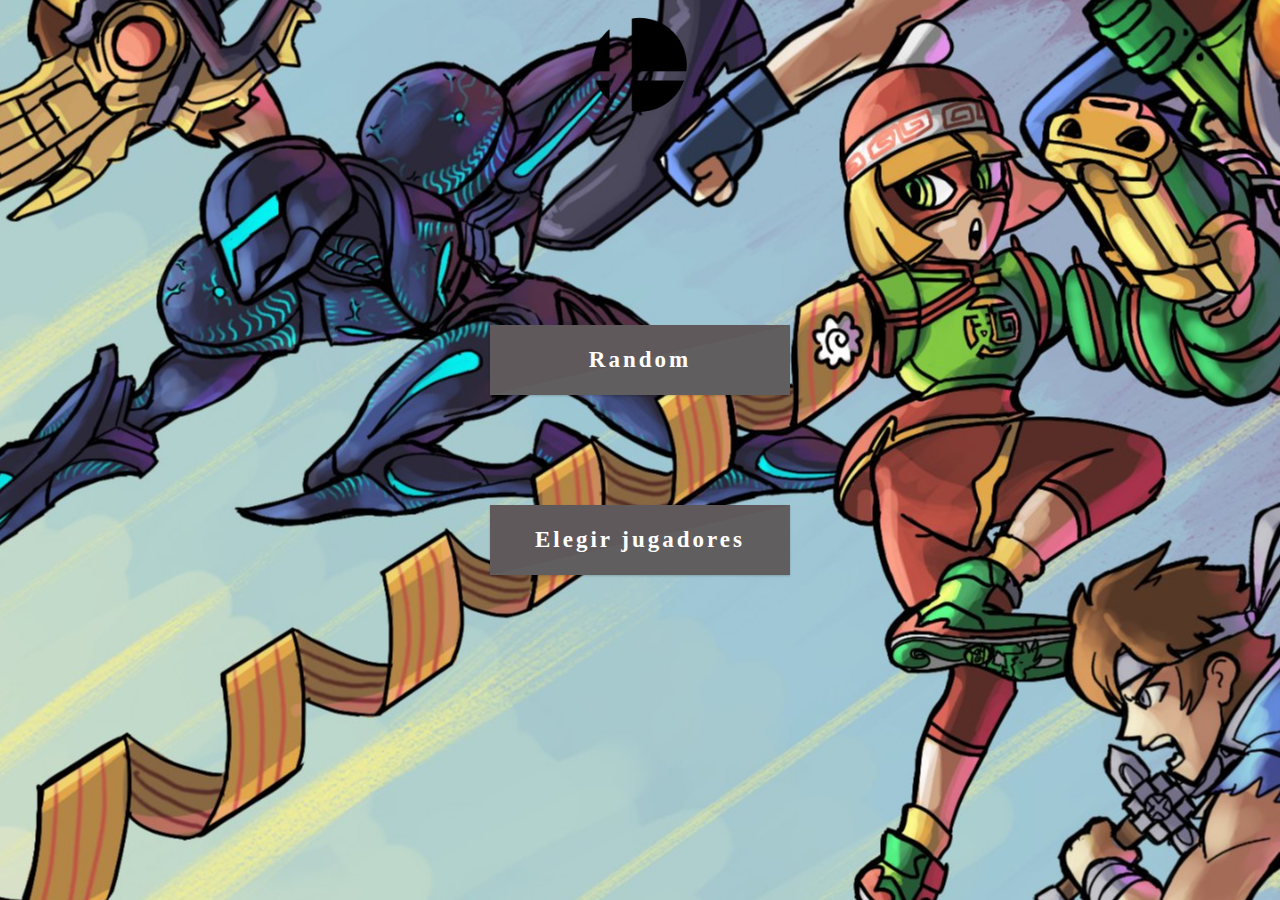
<file: index.HTML>
<!DOCTYPE html>
<html lang="en">

<head>
  <meta charset="UTF-8" />
  <meta name="viewport" content="width=device-width, initial-scale=1.0" />
  <link rel="stylesheet" href="style.css" />
  <script src="https://ajax.googleapis.com/ajax/libs/jquery/3.5.1/jquery.min.js"></script>
  <script src="script.js"></script>
  <title>Smash</title>
</head>

<body>
  <div class="div-header">
    <img src="assets/SmashBall.png" width="100px" align="right" />
  </div>

  
  <div class="wrapper1">
    <button id="boton" onclick="location.href='random.HTML'">
      Random
      <span></span>
      <span></span>
      <span></span>
      <span></span>
    </button>
  </div>
  <br>
  <br>
  <div class="wrapper3">
    <button id="boton" onclick="location.href='seleccion.HTML'">
      Elegir jugadores
      <span></span>
      <span></span>
      <span></span>
      <span></span>
    </button>
  </div>
</body>

</html>
</file>
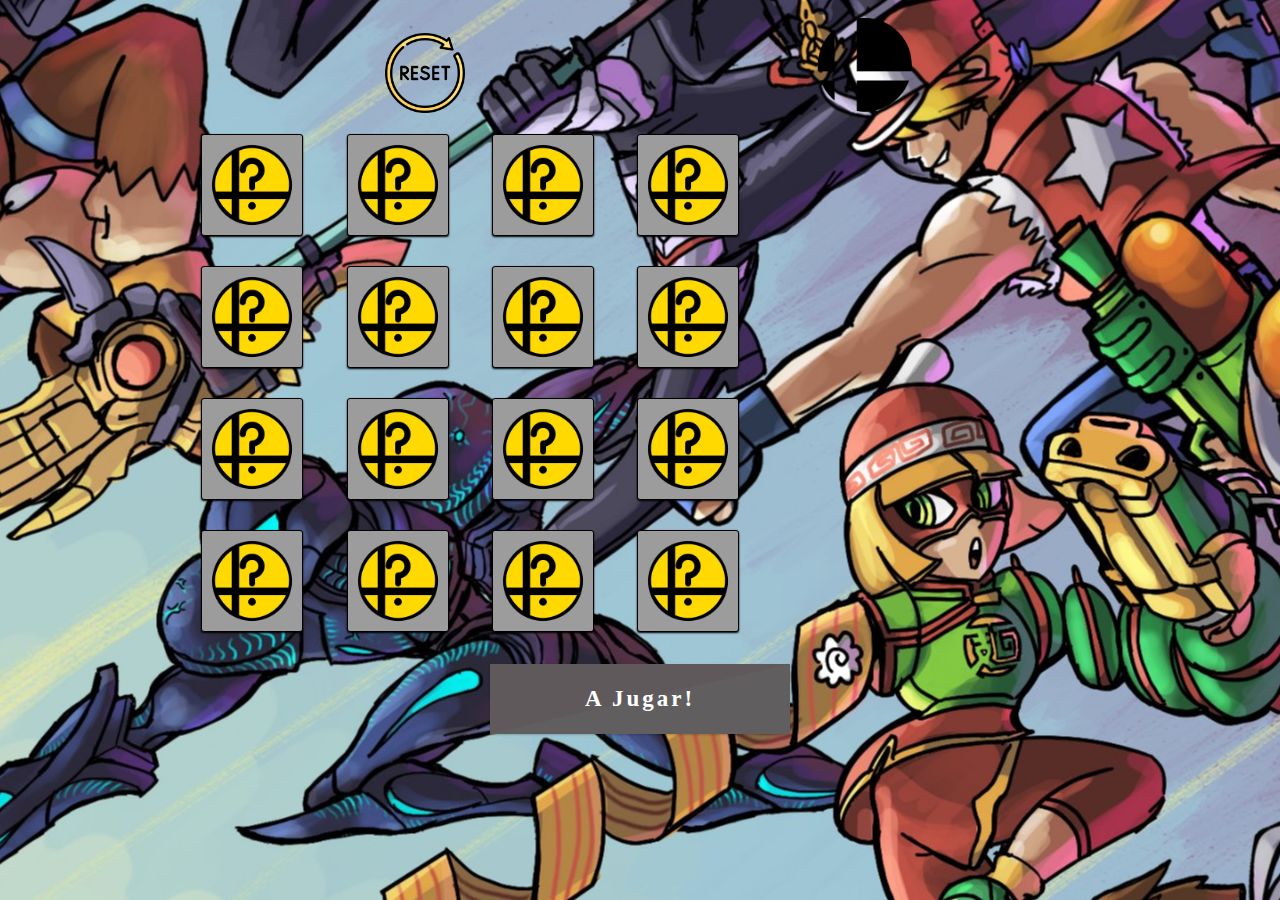
<file: random.HTML>
<!DOCTYPE html>
<html lang="en">

<head>
  <meta charset="UTF-8" />
  <meta name="viewport" content="width=device-width, initial-scale=1.0" />
  <link rel="stylesheet" href="style.css" />
  <script src="https://ajax.googleapis.com/ajax/libs/jquery/3.5.1/jquery.min.js"></script>
  <script src="scriptRandom.js"></script>
  <title>Smash</title>
</head>

<body>
  <div class="div-header">
    <img class="imagenTop" src="assets/reiniciar.png" width="80px" align="left" onclick="recargar()"/>
    <img src="assets/SmashBall.png" width="100px" align="right" onclick="irInicio()"/>
  </div>

  <script>

    function recargar(){
      var resultado = window.confirm('¿Estás seguro?');
      if (resultado === true) {
          window.alert('Bueno, si estás seguro.');
          window.location.reload()
      } else { 
          window.alert('Pareces indeciso');
      }
    }

    function irInicio(){
      var resultado = window.confirm('¿Estás seguro?');
      if (resultado === true) {
          window.alert('Bueno, si estás seguro.');
          location.href='index.HTML'
      } else { 
          window.alert('Pareces indeciso');
      }
    }

    var enabled = false;

    function enable(){
        enabled = true;
    }

    function disable(){
        enabled = false;
    }

    personajes = new Array();
    iconos = new Array();
    nombres = ['Mario', 'DonkeyKong', 'Link', 'Samus',
      'SamusOscura', 'Yoshi', 'Kirby', 'Fox',
      'Pikachu', 'Luigi', 'Ness', 'CaptainFalcon',
      'Jigglypuff', 'Peach', 'Daisy', 'Bowser',
      'IceClimbers', 'Sheik', 'Zelda', 'DrMario',
      'Pichu', 'Falco', 'Marth', 'Lucina', 'YoungLink',
      'Ganondorf', 'Mewtwo', 'Roy', 'Chrom', 'MrGame&Watch',
      'MetaKnight', 'Pit', 'PitSombrio', 'SamusZero',
      'Wario', 'Snake', 'Ike', 'EntrenadorPokémon',
      'DiddyKong', 'Lucas', 'Sonic', 'ReyDedede', 'Olimar',
      'Lucario', 'ROB', 'ToonLink', 'Wolf', 'Aldeano',
      'MegaMan', 'EntrenadoradeWiiFit', 'EstelayDestello',
      'LittleMac', 'Greninja', 'LuchadoresMii', 'Palutena',
      'PacMan', 'Daraen', 'Shulk', 'Bowsy', 'DuoDuckHunt',
      'Ryu', 'Ken', 'Cloud', 'Corrin', 'Bayonetta', 'Inkling',
      'Ridley', 'SimonBelmont', 'RichterBelmont', 'KingKRool',
      'Canela', 'Incineroar', 'PlantaPiraña', 'Joker', 'Heroe',
      'BanjoyKazooie', 'Terry', 'Byleth', 'MinMin', 'Steve',
      'Sefirot', 'Pyra', 'Mythra', 'Kazuya', 'Sora']
    nombresAux = nombres

    let personajeIcono = new Map();
    personajeIcono.set("Mario", "Mario");
    personajeIcono.set("DonkeyKong", "DonkeyKong");
    personajeIcono.set("Link", "LegendofZelda");
    personajeIcono.set("Samus", "Metroid");
    personajeIcono.set("SamusOscura", "Metroid");
    personajeIcono.set("Yoshi", "Yoshi");
    personajeIcono.set("Kirby", "Kirby");
    personajeIcono.set("Fox", "StarFox");
    personajeIcono.set("Pikachu", "Pokemon");
    personajeIcono.set("Luigi", "Mario");
    personajeIcono.set("Ness", "EarthBound");
    personajeIcono.set("CaptainFalcon", "FZero");
    personajeIcono.set("Jigglypuff", "Pokemon");
    personajeIcono.set("Peach", "Mario");
    personajeIcono.set("Daisy", "Mario");
    personajeIcono.set("Bowser", "Mario");
    personajeIcono.set("IceClimbers", "IceClimber");
    personajeIcono.set("Sheik", "LegendofZelda");
    personajeIcono.set("Zelda", "LegendofZelda");
    personajeIcono.set("DrMario", "Mario");
    personajeIcono.set("Pichu", "Pokemon");
    personajeIcono.set("Falco", "StarFox");
    personajeIcono.set("Marth", "FireEmblem");
    personajeIcono.set("Lucina", "FireEmblem");
    personajeIcono.set("YoungLink", "LegendofZelda");
    personajeIcono.set("Ganondorf", "LegendofZelda");
    personajeIcono.set("Mewtwo", "Pokemon");
    personajeIcono.set("Roy", "FireEmblem");
    personajeIcono.set("Chrom", "FireEmblem");
    personajeIcono.set("MrGame&Watch", "Watch");
    personajeIcono.set("MetaKnight", "Kirby");
    personajeIcono.set("Pit", "KidIcarus");
    personajeIcono.set("PitSombrio", "KidIcarus");
    personajeIcono.set("SamusZero", "Metroid");
    personajeIcono.set("Wario", "Wario");
    personajeIcono.set("Snake", "MetalGear");
    personajeIcono.set("Ike", "FireEmblem");
    personajeIcono.set("EntrenadorPokémon", "Pokemon");
    personajeIcono.set("DiddyKong", "DonkeyKong");
    personajeIcono.set("Lucas", "EarthBound");
    personajeIcono.set("Sonic", "Sonic");
    personajeIcono.set("ReyDedede", "Kirby");
    personajeIcono.set("Olimar", "Pikmin");
    personajeIcono.set("Lucario", "Pokemon");
    personajeIcono.set("ROB", "ROB");
    personajeIcono.set("ToonLink", "LegendofZelda");
    personajeIcono.set("Wolf", "StarFox");
    personajeIcono.set("Aldeano", "AnimalCrossing");
    personajeIcono.set("MegaMan", "MegaMan");
    personajeIcono.set("EntrenadoradeWiiFit", "WiiFit");
    personajeIcono.set("EstelayDestello", "Mario");
    personajeIcono.set("LittleMac", "PunchOut");
    personajeIcono.set("Greninja", "Pokemon");
    personajeIcono.set("LuchadoresMii", "SmashBros");
    personajeIcono.set("Palutena", "KidIcarus");
    personajeIcono.set("PacMan", "PacMan");
    personajeIcono.set("Daraen", "FireEmblem");
    personajeIcono.set("Shulk", "Xenoblade");
    personajeIcono.set("Bowsy", "Mario");
    personajeIcono.set("DuoDuckHunt", "DuckHunt");
    personajeIcono.set("Ryu", "StreetFighter");
    personajeIcono.set("Ken", "StreetFighter");
    personajeIcono.set("Cloud", "FinalFantasy");
    personajeIcono.set("Corrin", "FireEmblem");
    personajeIcono.set("Bayonetta", "Bayonetta");
    personajeIcono.set("Inkling", "Splatoon");
    personajeIcono.set("Ridley", "Metroid");
    personajeIcono.set("SimonBelmont", "Castlevania");
    personajeIcono.set("RichterBelmont", "Castlevania");
    personajeIcono.set("KingKRool", "DonkeyKong");
    personajeIcono.set("Canela", "AnimalCrossing");
    personajeIcono.set("Incineroar", "Pokemon");
    personajeIcono.set("PlantaPiraña", "Mario");
    personajeIcono.set("Joker", "Persona");
    personajeIcono.set("Heroe", "DragonQuest");
    personajeIcono.set("BanjoyKazooie", "BanjoKazooie");
    personajeIcono.set("Terry", "FatalFury");
    personajeIcono.set("Byleth", "FireEmblem");
    personajeIcono.set("MinMin", "ARMS");
    personajeIcono.set("Steve", "Minecraft");
    personajeIcono.set("Sefirot", "FinalFantasy");
    personajeIcono.set("Pyra", "Xenoblade");
    personajeIcono.set("Mythra", "Xenoblade");
    personajeIcono.set("Kazuya", "Kazuya");
    personajeIcono.set("Sora", "KingdomHearts");


    for (var i = 0; i < personajes.length; i++) {
      personajes[i] = [`assets/Personajes Smash/${nombres[i]}.png`];
    }

    function cambiarImagen() {
      for (var i = 1; i < 17; i++) {
        nombresAux = personajes.splice((Math.floor(Math.random() * personajes.length)), 1)
        $(`#imagen${i}`).attr('src', nombresAux[Math.floor(Math.random() * nombresAux.length)]);
      }
      $('button').attr('disabled', 'disabled');
      enable()
    }


    function clickOnContenedor(event, src){
        if(enabled){
            const id = event;
            $(`#${id}`).attr('src', `assets/completado.png`);
        }
        else{
            disable()
        }
    }

  </script>

  <div class="contenedor" id="cont-princ">
    <table class="fixed-table" align="center" style="width:auto; height:auto;">
      <tbody>
        <tr>
          <td class="first-col">
            <figure>
              <img id="imagen1" src="assets/random.png" onclick="clickOnContenedor('imagen1','assets/SmashBall.png')"/>
            </figure>
          </td>
          <td class="flex-td">
            <figure>
              <img id="imagen2" src="assets/random.png" onclick="clickOnContenedor('imagen2','assets/SmashBall.png')"/>
            </figure>
          </td>
          <td class="flex-td">
            <figure>
              <img id="imagen3" src="assets/random.png" onclick="clickOnContenedor('imagen3','assets/SmashBall.png')"/>
            </figure>
          </td>
          <td class="flex-td">
            <figure>
              <img id="imagen4" src="assets/random.png" onclick="clickOnContenedor('imagen4','assets/SmashBall.png')"/>
            </figure>
          </td>
        </tr>
        <tr>
          <td class="first-col">
            <figure>
              <img id="imagen5" src="assets/random.png" onclick="clickOnContenedor('imagen5','assets/SmashBall.png')"/>
            </figure>
          </td>
          <td class="flex-td">
            <figure>
              <img id="imagen6" src="assets/random.png" onclick="clickOnContenedor('imagen6','assets/SmashBall.png')"/>
            </figure>
          </td>
          <td class="flex-td">
            <figure>
              <img id="imagen7" src="assets/random.png" onclick="clickOnContenedor('imagen7','assets/SmashBall.png')"/>
            </figure>
          </td>
          <td class="flex-td">
            <figure>
              <img id="imagen8" src="assets/random.png" onclick="clickOnContenedor('imagen8','assets/SmashBall.png')"/>
            </figure>
          </td>
        </tr>
        <tr>
          <td class="first-col">
            <figure>
              <img id="imagen9" src="assets/random.png" onclick="clickOnContenedor('imagen9','assets/SmashBall.png')"/>
            </figure>
          </td>
          <td class="flex-td">
            <figure>
              <img id="imagen10" src="assets/random.png" onclick="clickOnContenedor('imagen10','assets/SmashBall.png')"/>
            </figure>
          </td>
          <td class="flex-td">
            <figure>
              <img id="imagen11" src="assets/random.png" onclick="clickOnContenedor('imagen11','assets/SmashBall.png')"/>
            </figure>
          </td>
          <td class="flex-td">
            <figure>
              <img id="imagen12" src="assets/random.png" onclick="clickOnContenedor('imagen12','assets/SmashBall.png')"/>
            </figure>
          </td>
        </tr>
        <tr>
          <td class="first-col">
            <figure>
              <img id="imagen13" src="assets/random.png" onclick="clickOnContenedor('imagen13','assets/SmashBall.png')"/>
            </figure>
          </td>
          <td class="flex-td">
            <figure>
              <img id="imagen14" src="assets/random.png" onclick="clickOnContenedor('imagen14','assets/SmashBall.png')"/>
            </figure>
          </td>
          <td class="flex-td">
            <figure>
              <img id="imagen15" src="assets/random.png" onclick="clickOnContenedor('imagen15','assets/SmashBall.png')"/>
            </figure>
          </td>
          <td class="flex-td">
            <figure>
              <img id="imagen16" src="assets/random.png" onclick="clickOnContenedor('imagen16','assets/SmashBall.png')"/>
            </figure>
          </td>
        </tr>
      </tbody>
    </table>
  </div>
  <br><br><br>
  <div class="wrapper2">
    <button id="boton" onclick="cambiarImagen()">
      A Jugar!
      <span></span>
      <span></span>
      <span></span>
      <span></span>
    </button>
  </div>
</body>

</html>
</file>
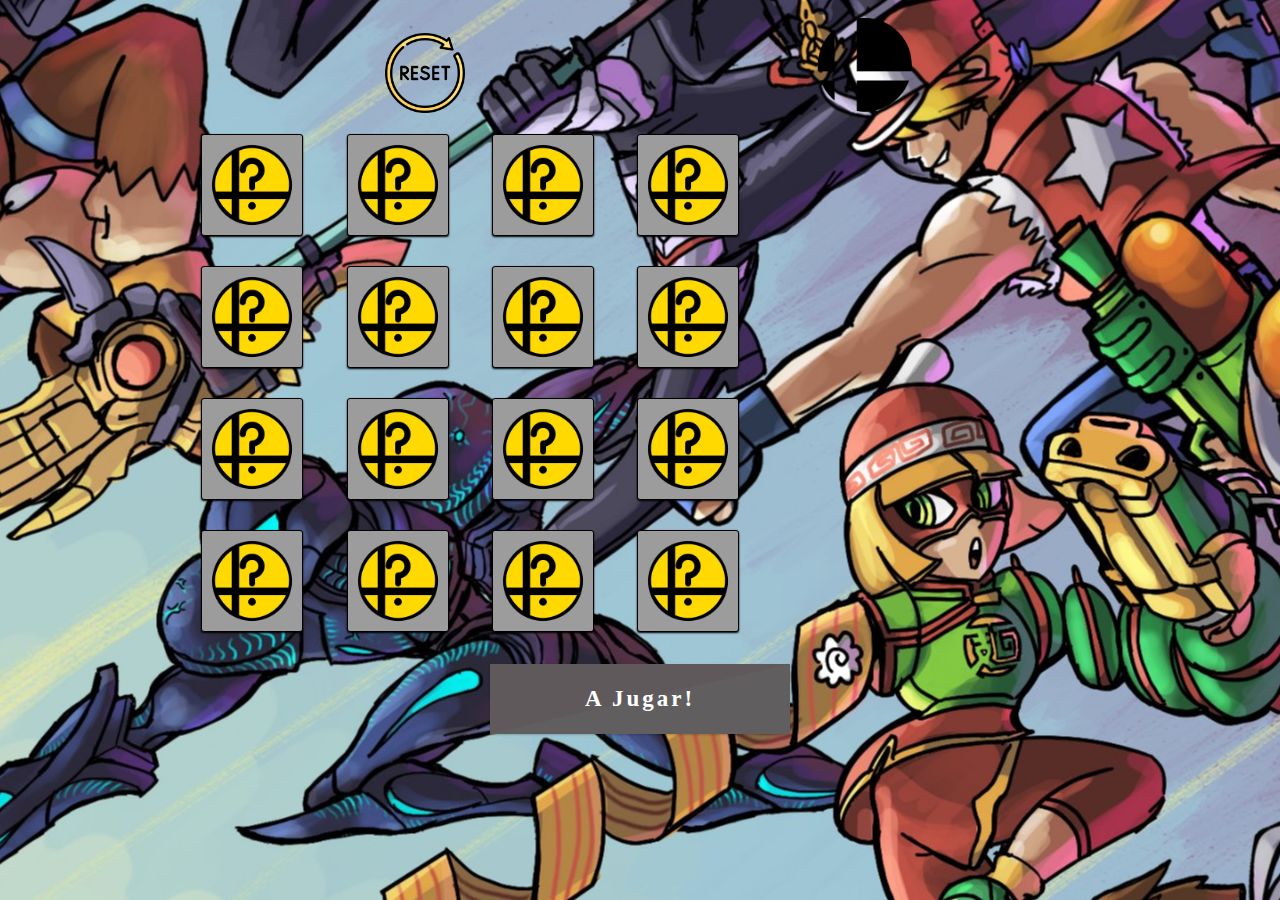
<file: seleccion.HTML>
<!DOCTYPE html>
<html lang="en">

<head>
  <meta charset="UTF-8" />
  <meta name="viewport" content="width=device-width, initial-scale=1.0" />
  <link rel="stylesheet" href="style.css" />
  <script src="https://ajax.googleapis.com/ajax/libs/jquery/3.5.1/jquery.min.js"></script>
  <script src="script.js"></script>
  <title>Smash</title>
</head>

<body>
  <div class="div-header">
    <img class="imagenTop" src="assets/reiniciar.png" width="80px" align="left" onclick="recargar()"/>
    <img src="assets/SmashBall.png" width="100px" align="right" onclick="irInicio()" />
  </div>

  <script>
    function recargar(){
        var resultado = window.confirm('¿Estás seguro?');
        if (resultado === true) {
            window.alert('Bueno, ya no hay vuelta atrás.');
            window.location.reload()
        } else { 
            window.alert('¡Te salvaste de perder tu tabla!');
        }
      }
  
      function irInicio(){
        var resultado = window.confirm('¿Estás seguro?');
        if (resultado === true) {
            window.alert('Bueno, ya no puedes cancelar:3.');
            location.href='index.HTML'
        } else { 
            window.alert('¡Hasta luego!');
        }
      }

    var enabled = false;
    var seleccionadoImagen3 = false
    var seleccionadoImagen12 = false
    var seleccionadoImagen14 = false

    function enable(){
        enabled = true;
    }

    function disable(){
        enabled = false;
    }

    nombresAux = new Array();
    personajes = new Array();
    iconos = new Array();
    nombres = ['Mario', 'DonkeyKong', 'Link', 'Samus',
      'SamusOscura', 'Yoshi', 'Kirby', 'Fox',
      'Pikachu', 'Luigi', 'Ness', 'CaptainFalcon',
      'Jigglypuff', 'Peach', 'Daisy', 'Bowser',
      'IceClimbers', 'Sheik', 'Zelda', 'DrMario',
      'Pichu', 'Falco', 'Marth', 'Lucina', 'YoungLink',
      'Ganondorf', 'Mewtwo', 'Roy', 'Chrom', 'MrGame&Watch',
      'MetaKnight', 'Pit', 'PitSombrio', 'SamusZero',
      'Wario', 'Snake', 'Ike', 'EntrenadorPokémon',
      'DiddyKong', 'Lucas', 'Sonic', 'ReyDedede', 'Olimar',
      'Lucario', 'ROB', 'ToonLink', 'Wolf', 'Aldeano',
      'MegaMan', 'EntrenadoradeWiiFit', 'EstelayDestello',
      'LittleMac', 'Greninja', 'LuchadoresMii', 'Palutena',
      'PacMan', 'Daraen', 'Shulk', 'Bowsy', 'DuoDuckHunt',
      'Ryu', 'Ken', 'Cloud', 'Corrin', 'Bayonetta', 'Inkling',
      'Ridley', 'SimonBelmont', 'RichterBelmont', 'KingKRool',
      'Canela', 'Incineroar', 'PlantaPiraña', 'Joker', 'Heroe',
      'BanjoyKazooie', 'Terry', 'Byleth', 'MinMin', 'Steve',
      'Sefirot', 'Pyra', 'Mythra', 'Kazuya', 'Sora']


    let personajeIcono = new Map();
    personajeIcono.set("Mario", "Mario");
    personajeIcono.set("DonkeyKong", "DonkeyKong");
    personajeIcono.set("Link", "LegendofZelda");
    personajeIcono.set("Samus", "Metroid");
    personajeIcono.set("SamusOscura", "Metroid");
    personajeIcono.set("Yoshi", "Yoshi");
    personajeIcono.set("Kirby", "Kirby");
    personajeIcono.set("Fox", "StarFox");
    personajeIcono.set("Pikachu", "Pokemon");
    personajeIcono.set("Luigi", "Mario");
    personajeIcono.set("Ness", "EarthBound");
    personajeIcono.set("CaptainFalcon", "FZero");
    personajeIcono.set("Jigglypuff", "Pokemon");
    personajeIcono.set("Peach", "Mario");
    personajeIcono.set("Daisy", "Mario");
    personajeIcono.set("Bowser", "Mario");
    personajeIcono.set("IceClimbers", "IceClimber");
    personajeIcono.set("Sheik", "LegendofZelda");
    personajeIcono.set("Zelda", "LegendofZelda");
    personajeIcono.set("DrMario", "Mario");
    personajeIcono.set("Pichu", "Pokemon");
    personajeIcono.set("Falco", "StarFox");
    personajeIcono.set("Marth", "FireEmblem");
    personajeIcono.set("Lucina", "FireEmblem");
    personajeIcono.set("YoungLink", "LegendofZelda");
    personajeIcono.set("Ganondorf", "LegendofZelda");
    personajeIcono.set("Mewtwo", "Pokemon");
    personajeIcono.set("Roy", "FireEmblem");
    personajeIcono.set("Chrom", "FireEmblem");
    personajeIcono.set("MrGame&Watch", "Watch");
    personajeIcono.set("MetaKnight", "Kirby");
    personajeIcono.set("Pit", "KidIcarus");
    personajeIcono.set("PitSombrio", "KidIcarus");
    personajeIcono.set("SamusZero", "Metroid");
    personajeIcono.set("Wario", "Wario");
    personajeIcono.set("Snake", "MetalGear");
    personajeIcono.set("Ike", "FireEmblem");
    personajeIcono.set("EntrenadorPokémon", "Pokemon");
    personajeIcono.set("DiddyKong", "DonkeyKong");
    personajeIcono.set("Lucas", "EarthBound");
    personajeIcono.set("Sonic", "Sonic");
    personajeIcono.set("ReyDedede", "Kirby");
    personajeIcono.set("Olimar", "Pikmin");
    personajeIcono.set("Lucario", "Pokemon");
    personajeIcono.set("ROB", "ROB");
    personajeIcono.set("ToonLink", "LegendofZelda");
    personajeIcono.set("Wolf", "StarFox");
    personajeIcono.set("Aldeano", "AnimalCrossing");
    personajeIcono.set("MegaMan", "MegaMan");
    personajeIcono.set("EntrenadoradeWiiFit", "WiiFit");
    personajeIcono.set("EstelayDestello", "Mario");
    personajeIcono.set("LittleMac", "PunchOut");
    personajeIcono.set("Greninja", "Pokemon");
    personajeIcono.set("LuchadoresMii", "SmashBros");
    personajeIcono.set("Palutena", "KidIcarus");
    personajeIcono.set("PacMan", "PacMan");
    personajeIcono.set("Daraen", "FireEmblem");
    personajeIcono.set("Shulk", "Xenoblade");
    personajeIcono.set("Bowsy", "Mario");
    personajeIcono.set("DuoDuckHunt", "DuckHunt");
    personajeIcono.set("Ryu", "StreetFighter");
    personajeIcono.set("Ken", "StreetFighter");
    personajeIcono.set("Cloud", "FinalFantasy");
    personajeIcono.set("Corrin", "FireEmblem");
    personajeIcono.set("Bayonetta", "Bayonetta");
    personajeIcono.set("Inkling", "Splatoon");
    personajeIcono.set("Ridley", "Metroid");
    personajeIcono.set("SimonBelmont", "Castlevania");
    personajeIcono.set("RichterBelmont", "Castlevania");
    personajeIcono.set("KingKRool", "DonkeyKong");
    personajeIcono.set("Canela", "AnimalCrossing");
    personajeIcono.set("Incineroar", "Pokemon");
    personajeIcono.set("PlantaPiraña", "Mario");
    personajeIcono.set("Joker", "Persona");
    personajeIcono.set("Heroe", "DragonQuest");
    personajeIcono.set("BanjoyKazooie", "BanjoKazooie");
    personajeIcono.set("Terry", "FatalFury");
    personajeIcono.set("Byleth", "FireEmblem");
    personajeIcono.set("MinMin", "ARMS");
    personajeIcono.set("Steve", "Minecraft");
    personajeIcono.set("Sefirot", "FinalFantasy");
    personajeIcono.set("Pyra", "Xenoblade");
    personajeIcono.set("Mythra", "Xenoblade");
    personajeIcono.set("Kazuya", "Kazuya");
    personajeIcono.set("Sora", "KingdomHearts");


    for (var i = 0; i < nombres.length; i++) {
        personajes[i] = [`assets/Personajes Smash/${nombres[i]}.png`];
    }


    document.addEventListener("DOMContentLoaded", function () {
        for (var i = 0; i < personajes.length; i++) {
            /*personajes[i] = [`assets/Personajes Smash/${nombres[i]}.png`];*/
            document.getElementById("3").innerHTML += "<option value='" + personajes[i] + "'> " + nombres[i] + "</option>";
            document.getElementById("12").innerHTML += "<option value='" + personajes[i] + "'> " + nombres[i] + "</option>";
            document.getElementById("14").innerHTML += "<option value='" + personajes[i] + "'> " + nombres[i] + "</option>";
          }
      });

    function cambiarImagen() {
        if(seleccionadoImagen3 == seleccionadoImagen12 == seleccionadoImagen14){
            for (var i = 1; i < 17; i++) {
                nombresAux = personajes.splice((Math.floor(Math.random() * personajes.length)), 1)
                if (i != 3 && i != 12 && i != 14) {
                     $(`#imagen${i}`).attr('src', nombresAux[Math.floor(Math.random() * nombresAux.length)]);
                 }
            }
            $('.capa').removeClass("capa")
            $("#container3").children().prop('disabled', true);
            $("#container12").children().prop('disabled', true);
            $("#container14").children().prop('disabled', true);
            $("#imagen3").attr("onclick", "clickOnContenedor('imagen3','assets/SmashBall.png')");
            $("#imagen12").attr("onclick", "clickOnContenedor('imagen12','assets/SmashBall.png')");
            $("#imagen14").attr("onclick", "clickOnContenedor('imagen14','assets/SmashBall.png')");
            $('button').attr('disabled', 'disabled');
            enable()
        }
        else{
            window.confirm('Debes seleccionar primero un jugador en las casillas 3, 12 y 14!');
        }
    }

    function establecerImagen3() {
        var elemento3 = document.getElementById('3');
        if (elemento3) {
            elemento3.addEventListener("change", function () {
                var valor = this.value; 
                var id = this.id; 
                
                $(`#imagen${id}`).attr('src', `${valor}`);
                seleccionadoImagen3 = true;
                for(i=1; i < personajes.length; i++){
                    if(personajes[i-1] == valor){
                        nombresAux = personajes.splice(i-1, 1);
                        console.log(personajes[i-1])
                    }
                }
                /*var foundIndex = personajes.indexOf((valor).toString());
                if (foundIndex !== -1) {
                    nombresAux = personajes.splice(foundIndex, 1);
                }*/
            });
        }
    }

    function establecerImagen12() {
        // Selecciona el elemento HTML con el ID "12"
        var elemento12 = document.getElementById('12');
    
        // Verifica si el elemento se encontró correctamente
        if (elemento12) {
            elemento12.addEventListener("change", function () {
                // Aquí puedes realizar las operaciones necesarias para establecer la imagen
                var valor = this.value; // "this" refers to the select element itself
                var id = this.id; // Get the id of the select element
                
                $(`#imagen${id}`).attr('src', `${valor}`);
                seleccionadoImagen12 = true;
                for(i=1; i < personajes.length; i++){
                    if(personajes[i-1] == valor){
                        nombresAux = personajes.splice(i-1, 1);
                        console.log(personajes[i-1])
                    }
                }
                /*var foundIndex = personajes.indexOf(valor);
                if (foundIndex !== -1) {
                   nombresAux = personajes.splice(foundIndex, 1);
                }
                console.log(foundIndex)*/
            });
        }
    }
    
      function establecerImagen14() {
        // Selecciona el elemento HTML con el ID "14"
        var elemento14 = document.getElementById('14');
    
        // Verifica si el elemento se encontró correctamente
        if (elemento14) {
            elemento14.addEventListener("change", function () {
                // Aquí puedes realizar las operaciones necesarias para establecer la imagen
                var valor = this.value; // "this" refers to the select element itself
                var id = this.id; // Get the id of the select element

                $(`#imagen${id}`).attr('src', `${valor}`);
                seleccionadoImagen14 = true
                for(i=1; i < personajes.length; i++){
                    if(personajes[i-1] == valor){
                        nombresAux = personajes.splice(i-1, 1);
                        console.log(personajes[i-1])
                    }
                }
            });
        }
    }

    function clickOnContenedor(event, src){
        if(enabled){
            const id = event;
            $(`#${id}`).attr('src', `assets/completado.png`);
        }
        else{
            disable()
        }
    }

  </script>

  <div class="contenedor" id="cont-princ">
    <table class="fixed-table" align="center" style="width:auto; height:auto;">
      <tbody>
        <tr>
          <td class="first-col">
            <figure>
              <img id="imagen1" src="assets/random.png" onclick="clickOnContenedor('imagen1','assets/SmashBall.png')"/>
            </figure>
          </td>
          <td class="flex-td">
            <figure>
              <img id="imagen2" src="assets/random.png" onclick="clickOnContenedor('imagen2','assets/SmashBall.png')"/>
            </figure>
          </td>
          <td class="flex-td">
            <figure>
              <img id="imagen3" src="assets/random.png"/>
              <div id="container3" class="capa">
                <select name="3" id="3"  onclick= establecerImagen3()>
                </select>
              </div>
            </figure>
          </td>
          <td class="flex-td">
            <figure>
              <img id="imagen4" src="assets/random.png" onclick="clickOnContenedor('imagen4','assets/SmashBall.png')"/>
            </figure>
          </td>
        </tr>
        <tr>
          <td class="first-col">
            <figure>
              <img id="imagen5" src="assets/random.png" onclick="clickOnContenedor('imagen5','assets/SmashBall.png')"/>
            </figure>
          </td>
          <td class="flex-td">
            <figure>
              <img id="imagen6" src="assets/random.png" onclick="clickOnContenedor('imagen6','assets/SmashBall.png')"/>
            </figure>
          </td>
          <td class="flex-td">
            <figure>
              <img id="imagen7" src="assets/random.png" onclick="clickOnContenedor('imagen7','assets/SmashBall.png')"/>
            </figure>
          </td>
          <td class="flex-td">
            <figure>
              <img id="imagen8" src="assets/random.png" onclick="clickOnContenedor('imagen8','assets/SmashBall.png')"/>
            </figure>
          </td>
        </tr>
        <tr>
          <td class="first-col">
            <figure>
              <img id="imagen9" src="assets/random.png" onclick="clickOnContenedor('imagen9','assets/SmashBall.png')"/>
            </figure>
          </td>
          <td class="flex-td">
            <figure>
              <img id="imagen10" src="assets/random.png" onclick="clickOnContenedor('imagen10','assets/SmashBall.png')"/>
            </figure>
          </td>
          <td class="flex-td">
            <figure>
              <img id="imagen11" src="assets/random.png" onclick="clickOnContenedor('imagen11','assets/SmashBall.png')"/>
            </figure>
          </td>
          <td class="flex-td">
            <figure>
              <img id="imagen12" src="assets/random.png"/>
              <div id="container12" class="capa">
                <select name="12" id="12" onclick="establecerImagen12()"
                </select>
              </div>
            </figure>
          </td>
        </tr>
        <tr>
          <td class="first-col">
            <figure>
              <img id="imagen13" src="assets/random.png" onclick="clickOnContenedor('imagen13','assets/SmashBall.png')"/>
            </figure>
          </td>
          <td class="flex-td">
            <figure>
              <img id="imagen14" src="assets/random.png"/>
              <div id="container14" class="capa">
                <select name= "14" id="14"  onclick= establecerImagen14()>
                </select>
              </div>
            </figure>
          </td>
          <td class="flex-td">
            <figure>
              <img id="imagen15" src="assets/random.png" onclick="clickOnContenedor('imagen15','assets/SmashBall.png')"/>
            </figure>
          </td>
          <td class="flex-td">
            <figure>
              <img id="imagen16" src="assets/random.png" onclick="clickOnContenedor('imagen16','assets/SmashBall.png')"/>
            </figure>
          </td>
        </tr>
      </tbody>
    </table>
  </div>
  <br><br><br>
  <div class="wrapper2">
    <button id="boton" onclick="cambiarImagen()">
      A Jugar!
      <span></span>
      <span></span>
      <span></span>
      <span></span>
    </button>
  </div>
</body>

</html>
</file>
<file: style.css>
body{
 background-color: #162944;; 
 background-image: url('assets/fondo2.jpg');
 background-repeat: no-repeat;
 background-position: center;
 margin: 0;
 padding: 0;
 box-sizing: border-box;  
 font-family: Haettenschweiler;
}

.imagenTop{
    margin-left: 20px;
    margin-right: 350px;
    margin-top: 15px;
}

.div-header{
    margin-top: 15px;
    padding: 0;
    display: flex;
    width: auto;
    justify-content:space-between;
    align-items:flex-start;
    justify-content:center;
    align-items: center;
}

.first-col {
    position: flex;
    margin: 0;
    margin-left: 10%;
    align-self: center;
    width: 80px;
    height: 80px;
    border-collapse: collapse;
  }

/* Estilos generales */
.contenedor {
    display: flex;
    flex-wrap: wrap;
    justify-content: center;
    width: 100vh;
    align-items: baseline;
    transition: background-color 1s linear;
    -webkit-transition: 1s linear;
    transition: 1s linear;
}

.contenedor figure {
    flex: 0 0 calc(25% - 2px); /* Divide en tres columnas y ajusta el espacio entre ellas */
    position: relative;
    width: 100px;
    height: 100px;
    overflow: hidden;
    background-color: rgb(156, 156, 156);
    margin-right: 1px;
    margin-bottom: 10px;
    border: 1px solid #000000;
    border-radius: 3px;
    box-shadow: 0px 1px 2px;
    cursor: pointer;
    transition: all 2s;
    -moz-transition: all 2s;
    -webkit-transition: all 2s;
    -o-transition: all 2s;
}

.contenedor figure img {
    width: 100%;
    height: 100%;
    transition: all 500ms ease-out;
    display: flex;
}

.contenedor figure .capa{
    position: absolute;
    top: 0;
    width: 100%; 
    height: 100%;
    background-color: rgb(137, 150, 172);
    font-size: larger;
    transition: all 500ms ease-out;
    opacity: 0;
    visibility: hidden;
    text-align: center;
}

.contenedor figure:hover > .capa{
    opacity: 1;
    visibility: visible;
    font-size: medium;
    transition: all 1s;
	-moz-transition: all 1s;
	-webkit-transition: all 1s;
	-o-transition: all 1s;
    -webkit-box-shadow: 10px 10px 14px 2px rgba(0,0,0,0.47);
    box-shadow: 10px 10px 14px 2px rgba(0,0,0,0.47);
}

.flex-td{
    position: flex;
    margin: 0;
    padding: 0;
    align-self: center;
    width: 80px;
    height: 80px;
    border-collapse: collapse;
}

select {
    border: none; 
    background-color: rgb(137, 150, 172); 
    border-radius: 5px; 
    appearance: none; 
    outline: none;
    box-shadow: none; 
    width: 80px;
    height: 80px;
  }

select option {
    font-size: 1.5em; 
    padding: 8px; 
    border: none; 
    background-color: rgb(137, 150, 172);
    border-radius: 5px; 
    font-family: Haettenschweiler;
    text-align: center;
  }

  .wrapper1{
    position: absolute;
    top:40%;
    left:50%;
    transform: translate(-50%, -50%);
    width: fit-content;
    height:auto;
}
.wrapper3{
    position: absolute;
    top:60%;
    left:50%;
    transform: translate(-50%, -50%);
    width: fit-content;
    height:auto;
}
.wrapper2{
    position: relative;
    top:95%;
    left:50%;
    transform: translate(-50%, -50%);
    width: fit-content;
    height:auto;
    margin-bottom: 20px;
}
button{
    width:300px;
    height:70px;
    background: linear-gradient(to left top, #615e5f 50%, #60595c 50%);
    border-style: none;
    color:#fff;
    font-size: 23px;
    letter-spacing: 3px;
    font-family: 'Lato';
    font-weight: 600;
    outline: none;
    cursor: pointer;
    position: relative;
    padding: 0px;
    overflow: hidden;
    transition: all .5s;
    box-shadow: 0px 1px 2px rgba(0,0,0,.2);
}
button span{
    position: absolute;
    display: block;
}
button span:nth-child(1){
    height: 3px;
    width:200px;
    top:0px;
    left:-200px;
    background: linear-gradient(to right, rgba(0,0,0,0), #f6e58d);
    border-top-right-radius: 1px;
    border-bottom-right-radius: 1px;
    animation: span1 2s linear infinite;
    animation-delay: 1s;
}

@keyframes span1{
    0%{
        left:-200px
    }
    100%{
        left:200px;
    }
}
button span:nth-child(2){
    height: 70px;
    width: 3px;
    top:-70px;
    right:0px;
    background: linear-gradient(to bottom, rgba(0,0,0,0), #f6e58d);
    border-bottom-left-radius: 1px;
    border-bottom-right-radius: 1px;
    animation: span2 2s linear infinite;
    animation-delay: 2s;
}
@keyframes span2{
    0%{
        top:-70px;
    }
    100%{
        top:70px;
    }
}
button span:nth-child(3){
    height:3px;
    width:200px;
    right:-200px;
    bottom: 0px;
    background: linear-gradient(to left, rgba(0,0,0,0), #f6e58d);
    border-top-left-radius: 1px;
    border-bottom-left-radius: 1px;
    animation: span3 2s linear infinite;
    animation-delay: 3s;
}
@keyframes span3{
    0%{
        right:-200px;
    }
    100%{
        right: 200px;
    }
}

button span:nth-child(4){
    height:70px;
    width:3px;
    bottom:-70px;
    left:0px;
    background: linear-gradient(to top, rgba(0,0,0,0), #f6e58d);
    border-top-right-radius: 1px;
    border-top-left-radius: 1px;
    animation: span4 2s linear infinite;
    animation-delay: 4s;
}
@keyframes span4{
    0%{
        bottom: -70px;
    }
    100%{
        bottom:70px;
    }
}

button:hover{
    transition: all .5s;
    transform: rotate(-3deg) scale(1.1);
    box-shadow: 0px 3px 5px rgba(0,0,0,.4);
}
button:hover span{
    animation-play-state: paused;
}

@media screen and (max-width: 940px) {
    .body{
        zoom:0.1;
    }
    .div-header{
        margin-top: 30px;
        padding: 0;
        display: flex;
        width: auto;
        justify-content:space-between;
        align-items:flex-start;
    }
    
    .first-col {
        position: flex;
        margin: 0;
        margin-left: 10%;
        align-self: center;
        width: 80px;
        height: 80px;
        border-collapse: collapse;
      }
    
    /* Estilos generales */
    .contenedor {
        margin-top: 180px;
        width: auto;
        display: flex;
        justify-content:center;
        align-items: center;
        padding-left: 30%;
        transition: background-color 1s linear;
        -webkit-transition: 1s linear;
        transition: 1s linear;
    }
    
    .contenedor figure {
        flex-basis: 100%; /* Una sola columna en pantallas muy pequeñas */
        display: block;
    }
    .wrapper2{
        position: relative;
        top:95%;
        left:70%;
        margin-top: 170px;
        transform: translate(-50%, -50%);
        width: fit-content;
        height:auto;
        margin-bottom: 20px;
    }
}

.footer{
    margin-top: 50px;
    padding: 0;
    display: flex;
    justify-content:center;
    align-items:flex-end;
}
</file>
